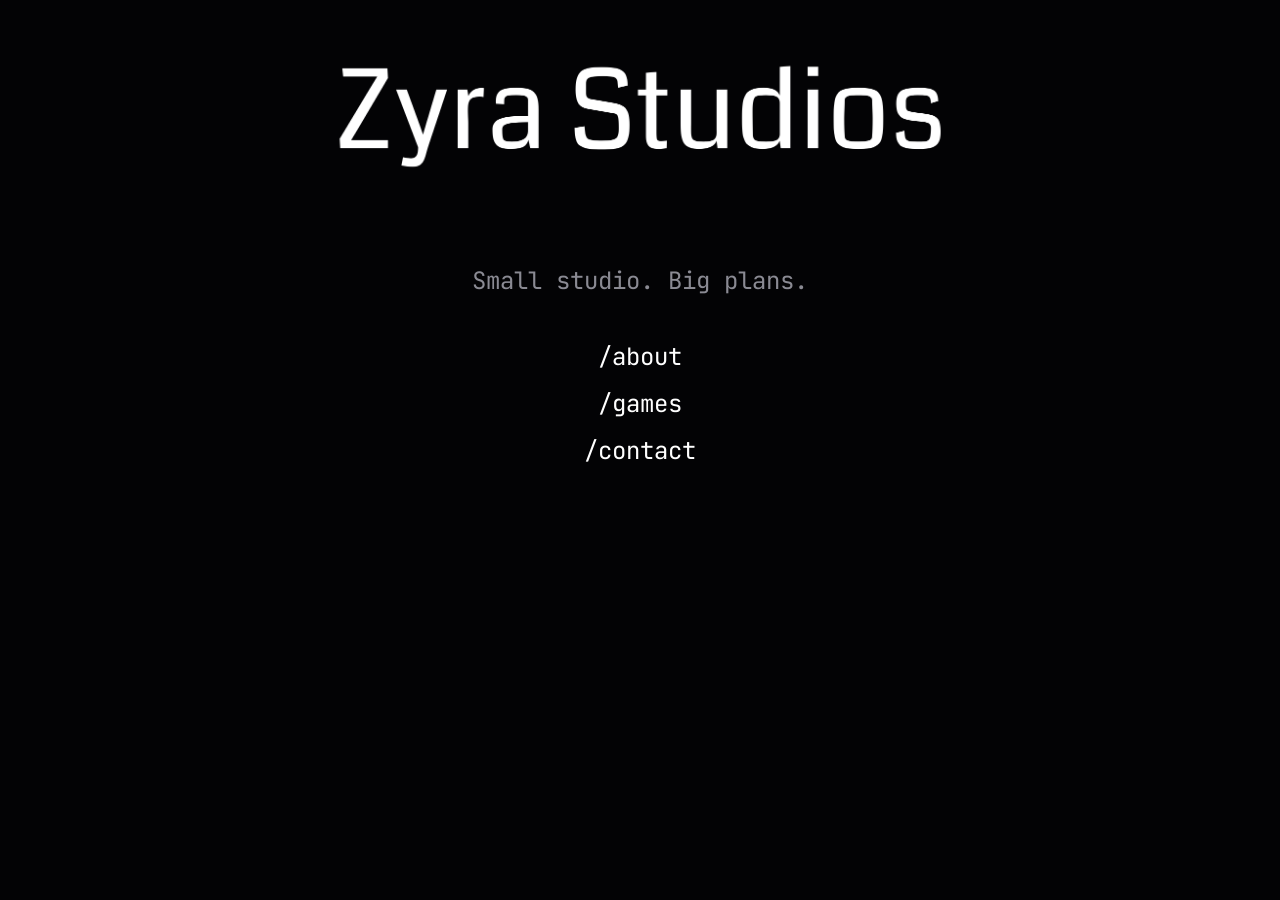
<file: index.html>
<!DOCTYPE html>
<html lang="en">
<head>
    <meta charset="UTF-8">
    <meta name="viewport" content="width=device-width, initial-scale=1.0">
    <title>ZyraStudios.com</title>
    <link href="https://fonts.googleapis.com/css2?family=JetBrains+Mono:wght@400;700&display=swap" rel="stylesheet">
    <link rel="stylesheet" href="styles.css">
    <link rel="icon" type="image/png" href="/img/favicon/favicon-96x96.png" sizes="96x96" />
    <link rel="icon" type="image/svg+xml" href="/img/favicon/favicon.svg" />
    <link rel="shortcut icon" href="/img/favicon/favicon.ico" />
    <link rel="apple-touch-icon" sizes="180x180" href="/img/favicon/apple-touch-icon.png" />
    <meta name="apple-mobile-web-app-title" content="Zyra Studios" />
    <link rel="manifest" href="/img/favicon/site.webmanifest" />

    <!-- Schema.org Structured Data -->
    <script type="application/ld+json">
    {
        "@context": "https://schema.org",
        "@type": "Organization",
        "name": "Zyra Studios",
        "alternateName": "Zyra Studios Game Developer",
        "url": "https://zyrastudios.com",
        "logo": "https://zyrastudios.com/ZyraStudios_Logo.svg",
        "foundingDate": "2020",
        "address": {
            "@type": "PostalAddress",
            "addressCountry": "US"
        },
        "founder": {
            "@type": "Person",
            "name": "Justin Rankin",
            "alternateName": "JMRDev"
        },
        "sameAs": [
        "https://www.igdb.com/companies/zyra-studios",
        "https://www.instagram.com/officialzyrastudios/",
        "https://www.youtube.com/@zyra.studios",
        "https://x.com/ZyraStudios",
        "https://zyrastudios.itch.io",
        "https://play.google.com/store/apps/dev?id=8854572503998414480",
        "https://www.indiedb.com/company/zyra-studios",
        "https://www.moddb.com/company/zyra-studios",
        "https://www.crunchbase.com/organization/zyra-studios",
        "https://zyrastudios.itch.io/"
        ]
    }
    </script>
</head>
<body>

    <div class="terminal-container">
        <div class="banner-container">
            <img src="./img/ZyraStudios_Logo.png" alt="ZyraStudios_Logo" class="site-banner">
        </div>

        <p class="bio-text">
            Small studio. Big plans.
        </p>

        <ul class="nav-list">
            <li class="nav-item">
                <a href="about.html" class="nav-link">/about</a>
            </li>
            <li class="nav-item">
                <a href="games.html" class="nav-link">/games</a>
            </li>
            <li class="nav-item">
                <a href="contact.html" class="nav-link">/contact</a>
            </li>
        </ul>
    </div>

</body>
</html>
</file>
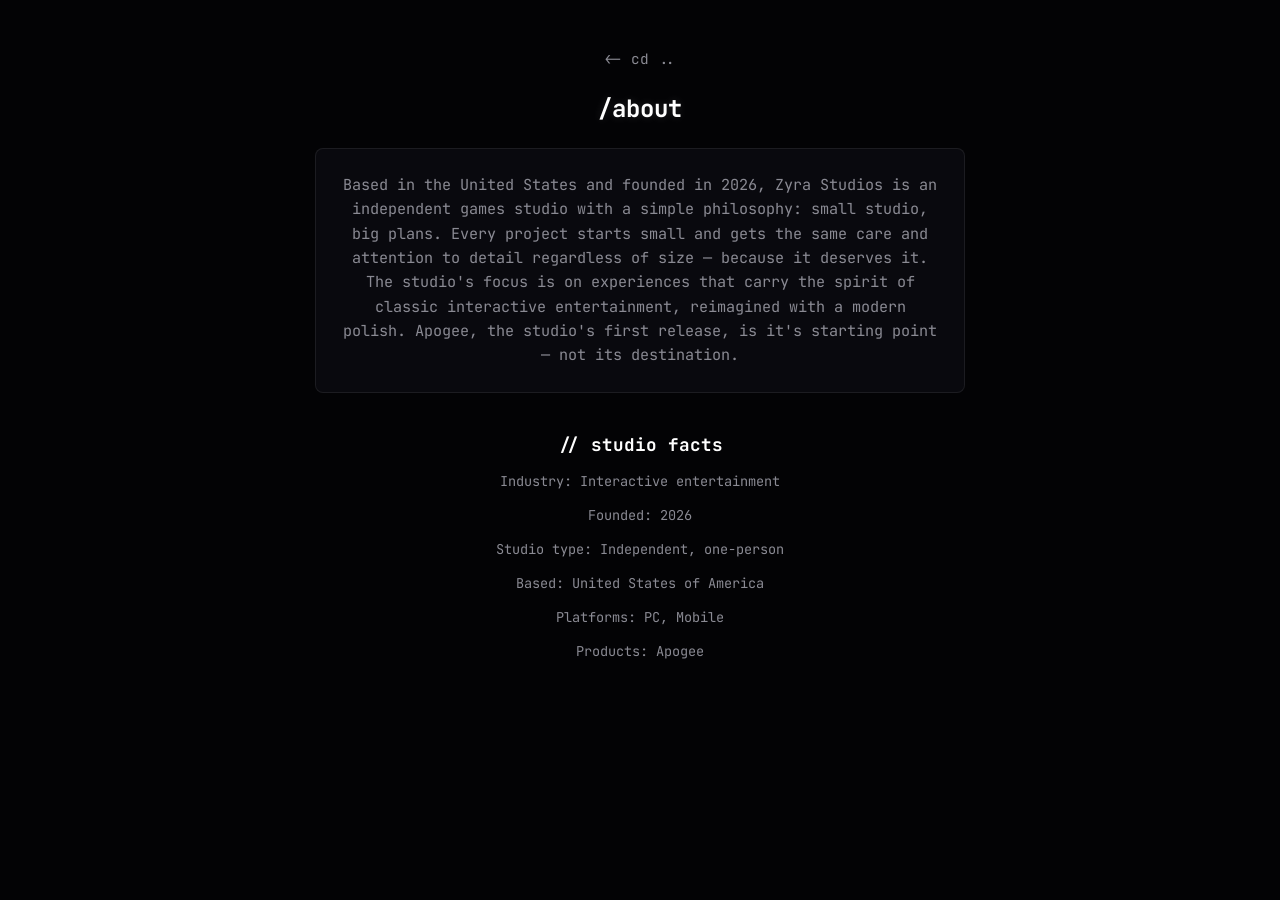
<file: about.html>
<!DOCTYPE html>
<html lang="en">
<head>
    <meta charset="UTF-8">
    <meta name="viewport" content="width=device-width, initial-scale=1.0">
    <title>ZyraStudios / about</title>
    <link href="https://fonts.googleapis.com/css2?family=JetBrains+Mono:wght@400;700&display=swap" rel="stylesheet">
    <link rel="stylesheet" href="styles.css">
    <link rel="icon" type="image/png" href="/img/favicon/favicon-96x96.png" sizes="96x96" />
    <link rel="icon" type="image/svg+xml" href="/img/favicon/favicon.svg" />
    <link rel="shortcut icon" href="/img/favicon/favicon.ico" />
    <link rel="apple-touch-icon" sizes="180x180" href="/img/favicon/apple-touch-icon.png" />
    <meta name="apple-mobile-web-app-title" content="Zyra Studios" />
    <link rel="manifest" href="/img/favicon/site.webmanifest" />
</head>
<body>
    <div class="terminal-container">
        <div class="back-nav">
            <a href="index.html" class="back-link">&lt;- cd ..</a>
        </div>

        <h1 class="page-title">/about</h1>

        <div class="about-card">
            <p>
                Based in the United States and founded in 2026, Zyra Studios is an
                independent games studio with a simple philosophy: small studio, big
                plans. Every project starts small and gets the same care and attention
                to detail regardless of size — because it deserves it.
            </p>
            <p>
                The studio's focus is on experiences that carry the spirit of classic
                interactive entertainment, reimagined with a modern polish. Apogee, the
                studio's first release, is it's starting point — not its destination.
            </p>
        </div>

        <div class="section-block">
            <h2 class="sub-title">// studio facts</h2>
            <p class="section-desc">Industry: Interactive entertainment</p>
            <p class="section-desc">Founded: 2026</p>
            <p class="section-desc">Studio type: Independent, one-person</p>
            <p class="section-desc">Based: United States of America</p>
            <p class="section-desc">Platforms: PC, Mobile</p>
            <p class="section-desc">Products: Apogee</p>
        </div>
    </div>
</body>
</html>
</file>
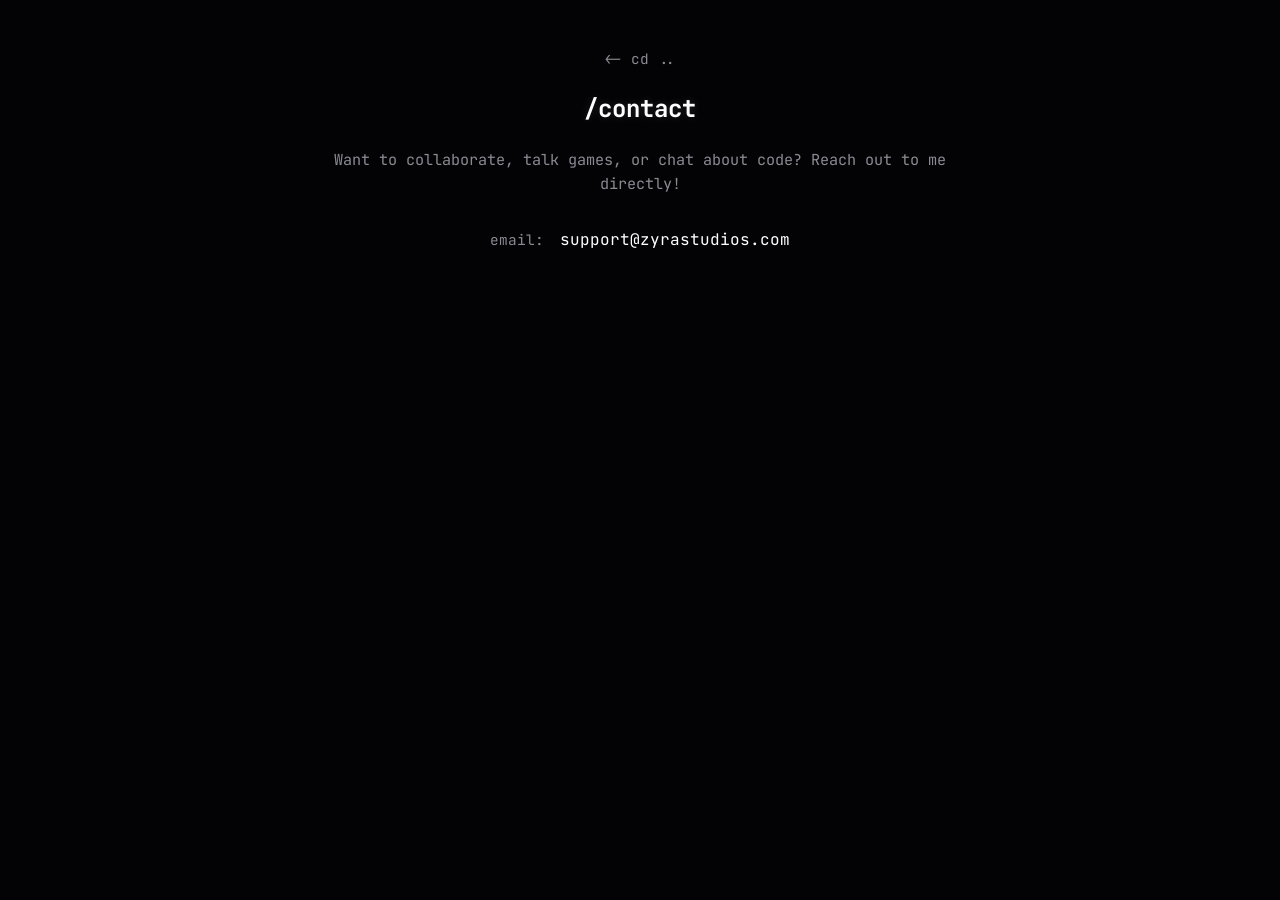
<file: contact.html>
<!DOCTYPE html>
<html lang="en">
<head>
    <meta charset="UTF-8">
    <meta name="viewport" content="width=device-width, initial-scale=1.0">
    <title>ZyraStudios / contact</title>
    <link href="https://fonts.googleapis.com/css2?family=JetBrains+Mono:wght@400;700&display=swap" rel="stylesheet">
    <link rel="stylesheet" href="styles.css">
    <link rel="icon" type="image/png" href="/img/favicon/favicon-96x96.png" sizes="96x96" />
    <link rel="icon" type="image/svg+xml" href="/img/favicon/favicon.svg" />
    <link rel="shortcut icon" href="/img/favicon/favicon.ico" />
    <link rel="apple-touch-icon" sizes="180x180" href="/img/favicon/apple-touch-icon.png" />
    <meta name="apple-mobile-web-app-title" content="Zyra Studios" />
    <link rel="manifest" href="/img/favicon/site.webmanifest" />
</head>
<body>
    <div class="terminal-container">
        <div class="back-nav">
            <a href="index.html" class="back-link">&lt;- cd ..</a>
        </div>

        <h1 class="page-title">/contact</h1>

        <p class="contact-intro">
            Want to collaborate, talk games, or chat about code? Reach out to me directly!
        </p>

        <ul class="links-list">
            <li>
                <span class="contact-label">email:</span>
                <a href="mailto:support@zyrastudios.com" class="ext-link">support@zyrastudios.com</a>
            </li>
        </ul>
    </div>
</body>
</html>
</file>
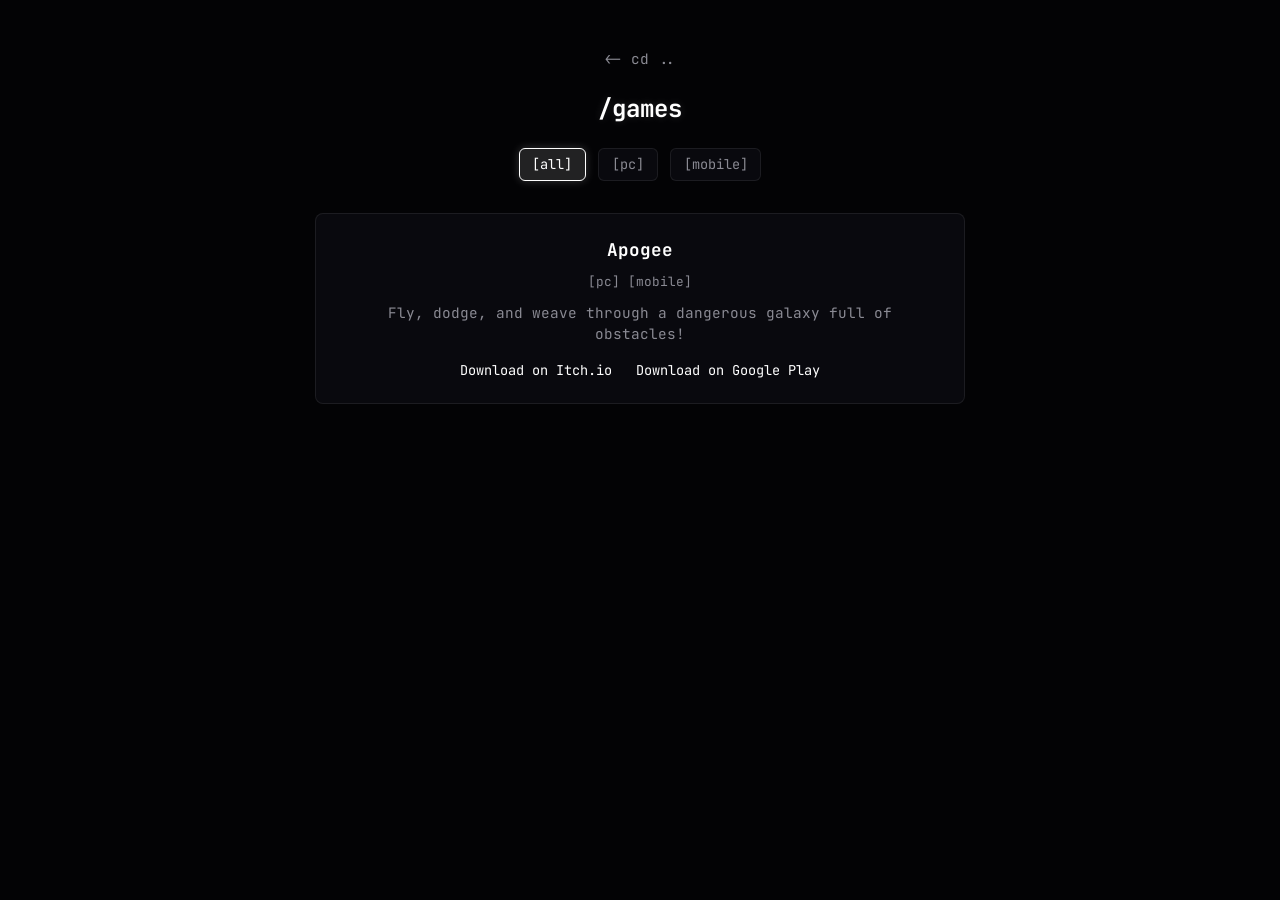
<file: games.html>
<!DOCTYPE html>
<html lang="en">
<head>
    <meta charset="UTF-8">
    <meta name="viewport" content="width=device-width, initial-scale=1.0">
    <title>ZyraStudios / games</title>
    <link href="https://fonts.googleapis.com/css2?family=JetBrains+Mono:wght@400;700&display=swap" rel="stylesheet">
    <link rel="stylesheet" href="styles.css">
    <link rel="icon" type="image/png" href="/img/favicon/favicon-96x96.png" sizes="96x96" />
    <link rel="icon" type="image/svg+xml" href="/img/favicon/favicon.svg" />
    <link rel="shortcut icon" href="/img/favicon/favicon.ico" />
    <link rel="apple-touch-icon" sizes="180x180" href="/img/favicon/apple-touch-icon.png" />
    <meta name="apple-mobile-web-app-title" content="Zyra Studios" />
    <link rel="manifest" href="/img/favicon/site.webmanifest" />
</head>
<body>
    <div class="terminal-container">
        <div class="back-nav">
            <a href="index.html" class="back-link">&lt;- cd ..</a>
        </div>

        <h1 class="page-title">/games</h1>

        <div class="filter-bar">
            <button class="filter-btn active" data-filter="all">[all]</button>
            <button class="filter-btn" data-filter="pc">[pc]</button>
            <button class="filter-btn" data-filter="mobile">[mobile]</button>
        </div>

        <div class="projects-grid">
            <div class="project-card" data-category="pc mobile">
                <div class="card-top">
                    <h2 class="project-title">Apogee</h2>
                    <div class="tag-row">
                        <span class="project-tag">[pc]</span>
                        <span class="project-tag">[mobile]</span>
                    </div>
                </div>
                <p class="project-desc">
                    Fly, dodge, and weave through a dangerous galaxy full of obstacles!
                </p>
                <div class="project-links">
                    <a href="https://zyrastudios.itch.io/apogee" class="project-link"> Download on Itch.io</a>
                    <a href="https://play.google.com/store/apps/details?id=com.zyrastudios.apogee" class="project-link"> Download on Google Play</a>
                </div>
            </div>
        </div>
    </div>

    <script>
        const filterButtons = document.querySelectorAll('.filter-btn');
        const projectCards = document.querySelectorAll('.project-card');

        filterButtons.forEach(btn => {
            btn.addEventListener('click', () => {
                filterButtons.forEach(b => b.classList.remove('active'));
                btn.classList.add('active');

                const filterValue = btn.getAttribute('data-filter');

                projectCards.forEach(card => {
                    const categories = card.getAttribute('data-category').split(' ');
                    const matches = filterValue === 'all' || categories.includes(filterValue);
                    card.style.display = matches ? 'block' : 'none';
                });
            });
        });
    </script>
</body>
</html>
</file>
<file: styles.css>
:root {
    --bg: #030305;
    --card-bg: #09090e;
    --border-color: rgba(255, 255, 255, 0.08);

    --text-main: #ffffff;
    --text-muted: #8a8a93;

    --accent: #ffffff;       
    --accent-dim: #8a8a93;   
}

* {
    margin: 0;
    padding: 0;
    box-sizing: border-box;
}

body {
    font-family: 'JetBrains Mono', monospace;
    background-color: var(--bg);
    color: var(--text-main);
    min-height: 100vh;
    padding: 3rem 2rem;
    text-align: center;
}

.terminal-container {
    width: 100%;
    max-width: 650px;
    margin: 0 auto;
}

body.home {
    display: flex;
    flex-direction: column;
    justify-content: center;
    align-items: center;
}

.banner-container {
    width: 100%;
    margin-bottom: 5rem;
    border-radius: 2px;
    overflow: hidden;
}

.site-banner {
    width: 100%;
    height: 100%;
    display: block;
    object-fit: cover;
}

.bio-text {
    text-align: center;
    font-size: 1.5rem;
    line-height: 1.6;
    color: var(--text-muted);
    margin-bottom: 2.5rem;
}

.bio-text span {
    color: var(--text-main);
}

.nav-list,
.links-list {
    list-style: none;
    display: flex;
    flex-direction: column;
    align-items: center;
    gap: 1rem;
}

.nav-item,
.links-list li {
    display: flex;
    justify-content: center;
    align-items: center;
    gap: 0.5rem;
}

.nav-link,
.ext-link,
.project-link {
    color: var(--text-main);
    text-decoration: none;
    transition: color 0.2s ease, text-shadow 0.2s ease;
}

.nav-link {
    font-size: 1.5rem;
}

.nav-link:hover,
.ext-link:hover,
.project-link:hover {
    color: var(--accent-dim);
    text-shadow: 0 0 10px var(--accent-dim);
}

.back-nav {
    margin-bottom: 1.5rem;
    text-align: center;
}

.back-link {
    color: var(--text-muted);
    text-decoration: none;
    font-size: 0.9rem;
    transition: color 0.2s ease;
}

.back-link:hover {
    color: var(--accent);
    text-shadow: 0 0 8px var(--accent);
}

.page-title {
    font-size: 1.5rem;
    font-weight: 700;
    color: var(--accent);
    margin-bottom: 1.5rem;
    text-shadow: 0 0 10px rgba(255, 255, 255, 0.15);
    text-align: center;
}

.about-card {
    background: var(--card-bg);
    border: 1px solid var(--border-color);
    border-radius: 8px;
    padding: 1.5rem;
    font-size: 0.95rem;
    line-height: 1.6;
    color: var(--text-muted);
    margin-bottom: 2.5rem;
    text-align: center;
}

.highlight {
    color: var(--text-main);
    font-weight: 700;
}

.section-block {
    margin-bottom: 2.5rem;
    text-align: center;
}

.sub-title {
    font-size: 1.1rem;
    color: var(--text-main);
    margin-bottom: 1rem;
    text-align: center;
}

.section-desc {
    color: var(--text-muted);
    font-size: 0.85rem;
    margin-bottom: 1rem;
    text-align: center;
}

.tech-grid {
    display: flex;
    flex-direction: column;
    align-items: center;
    gap: 1.25rem;
}

.tech-category {
    background: var(--card-bg);
    border: 1px solid var(--border-color);
    border-radius: 8px;
    padding: 1.25rem;
    text-align: center;
    width: 100%;
}

.tech-category h3 {
    font-size: 0.9rem;
    color: var(--accent);
    margin-bottom: 0.75rem;
}

.tags,
.tech-tags {
    display: flex;
    flex-wrap: wrap;
    justify-content: center;
    gap: 0.5rem;
}

.tag {
    font-size: 0.75rem;
    background: rgba(255, 255, 255, 0.08);
    color: var(--text-main);
    padding: 0.25rem 0.55rem;
    border-radius: 4px;
    border: 1px solid var(--border-color);
}

.filter-bar {
    display: flex;
    justify-content: center;
    gap: 0.75rem;
    margin-bottom: 2rem;
    flex-wrap: wrap;
}

.filter-btn {
    background: var(--card-bg);
    border: 1px solid var(--border-color);
    color: var(--text-muted);
    font-family: 'JetBrains Mono', monospace;
    font-size: 0.85rem;
    padding: 0.4rem 0.8rem;
    border-radius: 6px;
    cursor: pointer;
    transition: all 0.2s ease;
}

.filter-btn:hover {
    color: var(--text-main);
    border-color: var(--accent);
}

.filter-btn.active {
    background: rgba(255, 255, 255, 0.12);
    color: var(--accent);
    border-color: var(--accent);
    box-shadow: 0 0 10px rgba(255, 255, 255, 0.2);
}

.projects-grid {
    display: flex;
    flex-direction: column;
    align-items: center;
    gap: 1.5rem;
}

.project-card {
    background: var(--card-bg);
    border: 1px solid var(--border-color);
    border-radius: 8px;
    padding: 1.5rem;
    transition: border-color 0.3s ease, box-shadow 0.3s ease;
    text-align: center;
    width: 100%;
}

.project-card:hover {
    border-color: var(--accent);
    box-shadow: 0 0 15px rgba(255, 255, 255, 0.15);
}

.card-top {
    display: flex;
    flex-direction: column;
    align-items: center;
    gap: 0.75rem;
    margin-bottom: 0.75rem;
}

.tag-row {
    display: flex;
    gap: 0.5rem;
}

.project-tag {
    font-size: 0.8rem;
    color: var(--accent-dim);
}

.project-title {
    font-size: 1.1rem;
    color: var(--text-main);
}

.project-desc {
    font-size: 0.9rem;
    color: var(--text-muted);
    line-height: 1.5;
    margin-bottom: 1rem;
}

.project-links {
    display: flex;
    justify-content: center;
    gap: 1.5rem;
}

.project-link {
    font-size: 0.85rem;
}

.contact-intro {
    font-size: 0.95rem;
    color: var(--text-muted);
    line-height: 1.6;
    margin-bottom: 2rem;
    text-align: center;
}

.contact-label {
    color: var(--text-muted);
    font-size: 0.9rem;
    margin-right: 0.5rem;
}

.contact-value {
    color: var(--text-main);
    font-size: 0.9rem;
}

.error-box {
    text-align: center;
    padding: 3rem 1rem;
    background: var(--card-bg);
    border: 1px solid var(--border-color);
    border-radius: 8px;
    margin-top: 1.5rem;
}

.error-code {
    font-size: 4rem;
    font-weight: 700;
    color: var(--accent);
    text-shadow: 0 0 15px rgba(255, 255, 255, 0.4);
    margin-bottom: 0.5rem;
}

.error-title {
    font-size: 1.2rem;
    color: var(--accent);
    margin-bottom: 1rem;
    text-shadow: 0 0 8px rgba(255, 255, 255, 0.3);
}

.error-desc {
    font-size: 0.9rem;
    color: var(--text-muted);
    line-height: 1.6;
    margin-bottom: 2rem;
    max-width: 400px;
    margin-left: auto;
    margin-right: auto;
}

.error-action {
    display: inline-block;
}
</file>
